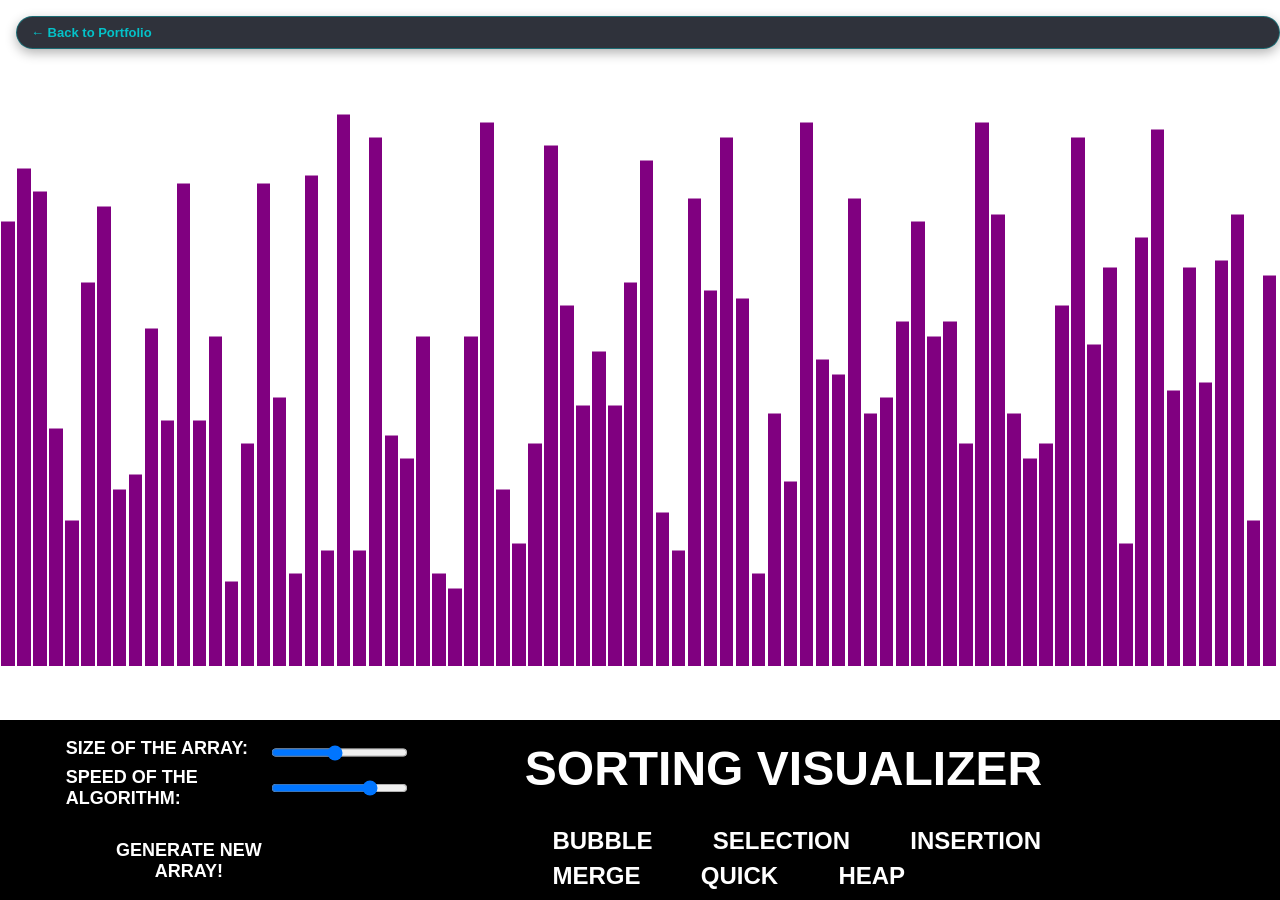
<file: projects/sorting/index.html>
<!DOCTYPE html>

<html lang="en">
<head>
    <meta charset="UTF-8">
    <meta name="viewport" content="width=device-width, initial-scale=1.0">
    <title>Sorting Visualizer | Karim Al-Shamy</title>

    <link rel="stylesheet" href="./css/style.css">

</head>
<body>
    <a href="../../index.html#gallery" style="position: fixed; top: 16px; left: 16px; z-index: 1000; color: #04c2c9; text-decoration: none; font-size: 13px; font-weight: 600; font-family: -apple-system, BlinkMacSystemFont, 'Segoe UI', Roboto, sans-serif; display: inline-flex; align-items: center; gap: 6px; padding: 8px 14px; border: 1px solid rgba(4, 194, 201, 0.4); border-radius: 20px; background: rgba(11, 15, 25, 0.85); backdrop-filter: blur(8px); text-transform: none; letter-spacing: normal; box-shadow: 0 4px 12px rgba(0,0,0,0.3);">&#8592; Back to Portfolio</a>

    <header>
        <nav>
            <div class="array-inputs">
                <p>Size of the array:</p>
                <input id="a_size" type="range" min=20 max=150 step=1 value=80>
                <p>Speed of the algorithm:</p>
                <input id="a_speed" type="range" min=1 max=5 step=1 value=4>
                <button id="a_generate">Generate New Array!</button>
            </div>

            <div class="header_right">
                <p class="nav-heading">Sorting visualizer</p>

                <div class="algos">
                    <button >Bubble</button>
                    <button >Selection</button>
                    <button >Insertion</button>
                    <button >Merge</button>
                    <button >Quick</button>
                    <button >Heap</button>
                </div>
            </div>

        </nav>
    </header>

    <section>
        <div id="array_container">
        </div>
    </section>

    <footer>

    </footer>

    <script src="./scripts/main.js"></script>   <!--This should be at the end of body and should be loaded before sorts.js-->
    <script src="./scripts/visualizations.js"></script>  <!--This should be loaded after main.js-->

    <script src="./scripts/Algrothims/bubble_sort.js"></script>
    <script src="./scripts/Algrothims/selection_sort.js"></script>
    <script src="./scripts/Algrothims/insertion_sort.js"></script>
    <script src="./scripts/Algrothims/merge_sort.js"></script>
    <script src="./scripts/Algrothims/quick_sort.js"></script>
    <script src="./scripts/Algrothims/heap_sort.js"></script>
</body>

</html>
</file>
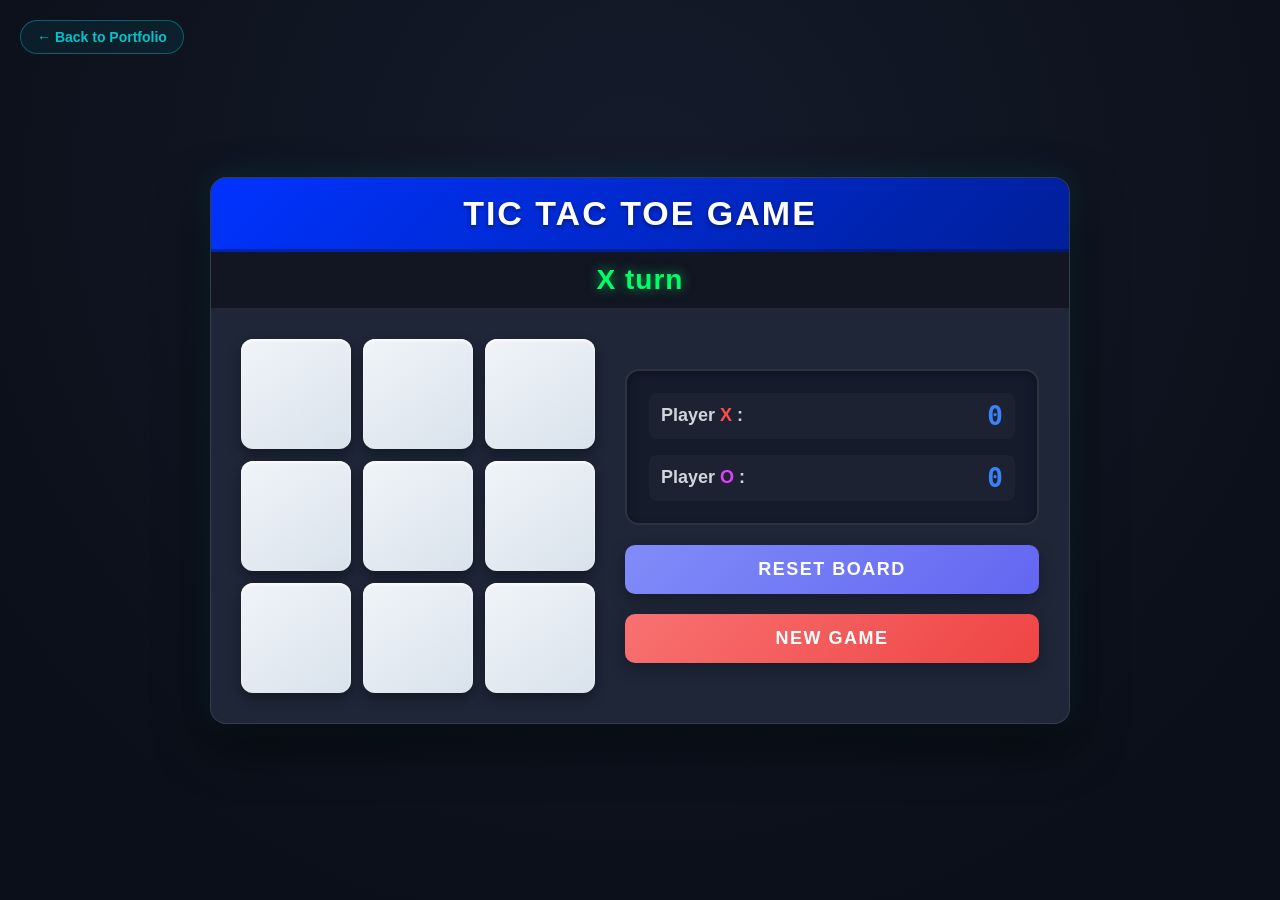
<file: projects/tictactoe/index.html>
<!DOCTYPE html>
<html lang="en">
<head>
  <meta charset="UTF-8">
  <meta name="viewport" content="width=device-width, initial-scale=1.0">
  <title>Tic Tac Toe GUI Game | Karim Al-Shamy</title>
  <style>
    * {
      box-sizing: border-box;
      margin: 0;
      padding: 0;
    }
    body {
      min-height: 100vh;
      background: radial-gradient(circle at 50% 20%, #151b2b, #0b0f19 80%);
      font-family: 'Segoe UI', Tahoma, Geneva, Verdana, sans-serif;
      color: #ffffff;
      display: flex;
      flex-direction: column;
      align-items: center;
      justify-content: center;
      padding: 20px;
      user-select: none;
    }

    .back-link {
      position: absolute;
      top: 20px;
      left: 20px;
      color: #04c2c9;
      text-decoration: none;
      font-size: 14px;
      font-weight: 600;
      display: inline-flex;
      align-items: center;
      gap: 6px;
      padding: 8px 16px;
      border: 1px solid rgba(4, 194, 201, 0.4);
      border-radius: 20px;
      background: rgba(4, 194, 201, 0.08);
      transition: all 0.25s ease;
      backdrop-filter: blur(8px);
      z-index: 100;
    }
    .back-link:hover {
      background: #04c2c9;
      color: #111;
      box-shadow: 0 4px 15px rgba(4, 194, 201, 0.4);
    }

    /* Main Window Frame */
    .game-window {
      background: #1e2638;
      border-radius: 16px;
      box-shadow: 0 20px 50px rgba(0, 0, 0, 0.6), 0 0 30px rgba(4, 194, 201, 0.15);
      border: 1px solid rgba(255, 255, 255, 0.1);
      width: 100%;
      max-width: 860px;
      overflow: hidden;
      display: flex;
      flex-direction: column;
    }

    /* Header Banner */
    .header-banner {
      background: linear-gradient(135deg, #0033ff, #001f99);
      padding: 16px 24px;
      text-align: center;
      border-bottom: 3px solid rgba(0, 0, 0, 0.3);
      position: relative;
    }
    .header-banner h1 {
      font-size: clamp(22px, 3.5vw, 34px);
      font-weight: 800;
      letter-spacing: 2px;
      text-transform: uppercase;
      color: #ffffff;
      text-shadow: 0 2px 4px rgba(0, 0, 0, 0.4);
    }

    /* Turn Indicator Banner */
    .turn-bar {
      background: #111622;
      padding: 12px 20px;
      display: flex;
      align-items: center;
      justify-content: center;
      border-bottom: 1px solid rgba(255, 255, 255, 0.08);
    }
    .turn-text {
      font-size: clamp(22px, 3vw, 28px);
      font-weight: 900;
      color: #00ff66;
      letter-spacing: 1px;
      text-shadow: 0 0 12px rgba(0, 255, 102, 0.6);
      transition: all 0.3s ease;
    }

    /* Main Layout */
    .content-wrap {
      display: flex;
      flex-direction: row;
      padding: 30px;
      gap: 30px;
      align-items: center;
      justify-content: center;
    }

    /* 3x3 Grid */
    .board-container {
      display: grid;
      grid-template-columns: repeat(3, 110px);
      grid-template-rows: repeat(3, 110px);
      gap: 12px;
    }

    .cell {
      background: linear-gradient(145deg, #f0f4f8, #d9e2ec);
      border: none;
      border-radius: 12px;
      font-size: 54px;
      font-weight: 900;
      cursor: pointer;
      display: flex;
      align-items: center;
      justify-content: center;
      box-shadow: inset 0 2px 3px rgba(255, 255, 255, 0.8),
                  0 6px 12px rgba(0, 0, 0, 0.35);
      transition: all 0.15s ease-out;
      outline: none;
    }
    .cell:hover:not(:disabled) {
      background: linear-gradient(145deg, #ffffff, #e2e8f0);
      transform: translateY(-2px);
      box-shadow: inset 0 2px 3px rgba(255, 255, 255, 0.9),
                  0 8px 16px rgba(4, 194, 201, 0.3);
    }
    .cell:active:not(:disabled) {
      transform: translateY(2px);
      box-shadow: inset 0 3px 6px rgba(0, 0, 0, 0.25);
    }

    .cell.x-mark {
      color: #ff2222;
      text-shadow: 0 2px 8px rgba(255, 34, 34, 0.4);
    }
    .cell.o-mark {
      color: #d800a6;
      text-shadow: 0 2px 8px rgba(216, 0, 166, 0.4);
    }

    /* Winning Highlights matching Swing game */
    .cell.win-orange {
      background: linear-gradient(145deg, #ffb347, #ff9800) !important;
      color: #ffffff !important;
      text-shadow: 0 2px 8px rgba(0, 0, 0, 0.5) !important;
      animation: pulseWin 0.8s infinite alternate ease-in-out;
    }
    .cell.win-pink {
      background: linear-gradient(145deg, #ff8da1, #e91e63) !important;
      color: #ffffff !important;
      text-shadow: 0 2px 8px rgba(0, 0, 0, 0.5) !important;
      animation: pulseWin 0.8s infinite alternate ease-in-out;
    }
    .cell.win-yellow {
      background: linear-gradient(145deg, #fff176, #fbc02d) !important;
      color: #111111 !important;
      text-shadow: none !important;
      animation: pulseWin 0.8s infinite alternate ease-in-out;
    }

    @keyframes pulseWin {
      0% { transform: scale(1); filter: brightness(1); }
      100% { transform: scale(1.05); filter: brightness(1.2); }
    }

    /* Side Control Panel */
    .controls-panel {
      flex: 1;
      min-width: 260px;
      display: flex;
      flex-direction: column;
      gap: 20px;
    }

    /* Scoreboard */
    .score-card {
      background: #151b2b;
      border: 2px solid rgba(255, 255, 255, 0.1);
      border-radius: 14px;
      padding: 22px;
      display: flex;
      flex-direction: column;
      gap: 16px;
      box-shadow: inset 0 2px 8px rgba(0, 0, 0, 0.4);
    }

    .score-row {
      display: flex;
      justify-content: space-between;
      align-items: center;
      padding: 8px 12px;
      border-radius: 8px;
      background: rgba(255, 255, 255, 0.03);
    }
    .player-label {
      font-size: 18px;
      font-weight: 700;
      color: #d1d5db;
    }
    .player-label .mark-x {
      color: #ff4d4d;
      font-weight: 900;
    }
    .player-label .mark-o {
      color: #e040fb;
      font-weight: 900;
    }
    .score-val {
      font-size: 26px;
      font-weight: 800;
      color: #3b82f6;
      font-family: monospace;
      min-width: 40px;
      text-align: right;
    }

    /* Buttons */
    .action-btn {
      width: 100%;
      padding: 14px;
      font-size: 18px;
      font-weight: 800;
      letter-spacing: 1.5px;
      text-transform: uppercase;
      border-radius: 10px;
      border: none;
      cursor: pointer;
      transition: all 0.2s ease;
      box-shadow: 0 6px 16px rgba(0, 0, 0, 0.3);
    }
    .action-btn:hover {
      transform: translateY(-2px);
      box-shadow: 0 8px 22px rgba(0, 0, 0, 0.45);
    }
    .action-btn:active {
      transform: translateY(1px);
    }

    .btn-reset {
      background: linear-gradient(135deg, #818cf8, #6366f1);
      color: #ffffff;
    }
    .btn-reset:hover {
      background: linear-gradient(135deg, #939bf9, #4f46e5);
    }

    .btn-newgame {
      background: linear-gradient(135deg, #f87171, #ef4444);
      color: #ffffff;
    }
    .btn-newgame:hover {
      background: linear-gradient(135deg, #fca5a5, #dc2626);
    }

    /* Modal / Alert dialog */
    .dialog-overlay {
      position: fixed;
      top: 0;
      left: 0;
      width: 100vw;
      height: 100vh;
      background: rgba(0, 0, 0, 0.7);
      display: flex;
      justify-content: center;
      align-items: center;
      z-index: 1000;
      opacity: 0;
      pointer-events: none;
      transition: opacity 0.25s ease;
      backdrop-filter: blur(4px);
    }
    .dialog-overlay.active {
      opacity: 1;
      pointer-events: auto;
    }
    .dialog-box {
      background: #1e2638;
      border: 1px solid rgba(255, 255, 255, 0.15);
      border-radius: 16px;
      padding: 30px 40px;
      text-align: center;
      max-width: 400px;
      box-shadow: 0 25px 60px rgba(0, 0, 0, 0.8), 0 0 30px rgba(4, 194, 201, 0.3);
      transform: scale(0.9);
      transition: transform 0.25s ease;
    }
    .dialog-overlay.active .dialog-box {
      transform: scale(1);
    }
    .dialog-title {
      font-size: 24px;
      font-weight: 800;
      margin-bottom: 12px;
      color: #04c2c9;
    }
    .dialog-message {
      font-size: 18px;
      color: #e5e7eb;
      margin-bottom: 24px;
    }
    .dialog-btn {
      background: #04c2c9;
      color: #0f172a;
      border: none;
      padding: 10px 28px;
      border-radius: 20px;
      font-size: 16px;
      font-weight: 700;
      cursor: pointer;
      transition: all 0.2s ease;
    }
    .dialog-btn:hover {
      background: #00e5ee;
      box-shadow: 0 4px 15px rgba(4, 194, 201, 0.5);
    }

    /* Mobile Responsive */
    @media (max-width: 680px) {
      .content-wrap {
        flex-direction: column;
        padding: 20px;
        gap: 24px;
      }
      .board-container {
        grid-template-columns: repeat(3, 85px);
        grid-template-rows: repeat(3, 85px);
        gap: 8px;
      }
      .cell {
        font-size: 42px;
      }
      .controls-panel {
        width: 100%;
      }
    }
  </style>
</head>
<body>

  <a href="../../index.html#gallery" class="back-link">&#8592; Back to Portfolio</a>

  <div class="game-window">
    <div class="header-banner">
      <h1>TIC TAC TOE GAME</h1>
    </div>

    <div class="turn-bar">
      <span class="turn-text" id="turn-display">X turn</span>
    </div>

    <div class="content-wrap">
      <!-- 3x3 Button Grid -->
      <div class="board-container" id="board">
        <button class="cell" data-index="0" id="btn1" aria-label="Square 1"></button>
        <button class="cell" data-index="1" id="btn2" aria-label="Square 2"></button>
        <button class="cell" data-index="2" id="btn3" aria-label="Square 3"></button>
        <button class="cell" data-index="3" id="btn4" aria-label="Square 4"></button>
        <button class="cell" data-index="4" id="btn5" aria-label="Square 5"></button>
        <button class="cell" data-index="5" id="btn6" aria-label="Square 6"></button>
        <button class="cell" data-index="6" id="btn7" aria-label="Square 7"></button>
        <button class="cell" data-index="7" id="btn8" aria-label="Square 8"></button>
        <button class="cell" data-index="8" id="btn9" aria-label="Square 9"></button>
      </div>

      <!-- Controls & Scoreboard -->
      <div class="controls-panel">
        <div class="score-card">
          <div class="score-row">
            <span class="player-label">Player <span class="mark-x">X</span> :</span>
            <span class="score-val" id="player-x-score">0</span>
          </div>
          <div class="score-row">
            <span class="player-label">Player <span class="mark-o">O</span> :</span>
            <span class="score-val" id="player-o-score">0</span>
          </div>
        </div>

        <button class="action-btn btn-reset" id="reset-btn">Reset Board</button>
        <button class="action-btn btn-newgame" id="newgame-btn">New Game</button>
      </div>
    </div>
  </div>

  <!-- Win/Draw Modal Dialog -->
  <div class="dialog-overlay" id="dialog-overlay">
    <div class="dialog-box">
      <div class="dialog-title" id="dialog-title">Game Over</div>
      <div class="dialog-message" id="dialog-msg">Player X wins!</div>
      <button class="dialog-btn" id="dialog-ok">Play Again</button>
    </div>
  </div>

  <script>
    // Game State
    let currentPlayer = 'X';
    let boardState = ['', '', '', '', '', '', '', '', ''];
    let xWins = 0;
    let oWins = 0;
    let gameOver = false;

    // DOM Elements
    const cells = document.querySelectorAll('.cell');
    const turnDisplay = document.getElementById('turn-display');
    const playerXScoreEl = document.getElementById('player-x-score');
    const playerOScoreEl = document.getElementById('player-o-score');
    const resetBtn = document.getElementById('reset-btn');
    const newGameBtn = document.getElementById('newgame-btn');
    const dialogOverlay = document.getElementById('dialog-overlay');
    const dialogTitle = document.getElementById('dialog-title');
    const dialogMsg = document.getElementById('dialog-msg');
    const dialogOkBtn = document.getElementById('dialog-ok');

    // Winning Combinations and their corresponding Swing highlight colors
    const WINNING_COMBINATIONS = [
      { combo: [0, 1, 2], color: 'win-orange' }, // Row 1
      { combo: [3, 4, 5], color: 'win-pink' },   // Row 2
      { combo: [6, 7, 8], color: 'win-yellow' }, // Row 3
      { combo: [0, 3, 6], color: 'win-orange' }, // Col 1
      { combo: [1, 4, 7], color: 'win-pink' },   // Col 2
      { combo: [2, 5, 8], color: 'win-yellow' }, // Col 3
      { combo: [0, 4, 8], color: 'win-orange' }, // Diag 1
      { combo: [2, 4, 6], color: 'win-pink' }    // Diag 2
    ];

    function updateTurnDisplay() {
      if (gameOver) return;
      turnDisplay.textContent = currentPlayer + ' turn';
      turnDisplay.style.color = currentPlayer === 'X' ? '#00ff66' : '#38bdf8';
      turnDisplay.style.textShadow = currentPlayer === 'X' 
        ? '0 0 12px rgba(0, 255, 102, 0.6)' 
        : '0 0 12px rgba(56, 189, 248, 0.6)';
    }

    function checkWin() {
      for (const { combo, color } of WINNING_COMBINATIONS) {
        const [a, b, c] = combo;
        if (
          boardState[a] &&
          boardState[a] === boardState[b] &&
          boardState[a] === boardState[c]
        ) {
          return { winner: boardState[a], combo, color };
        }
      }
      if (boardState.every(cell => cell !== '')) {
        return { draw: true };
      }
      return null;
    }

    function handleCellClick(e) {
      const cell = e.target;
      const index = parseInt(cell.getAttribute('data-index'));

      if (boardState[index] !== '' || gameOver) return;

      boardState[index] = currentPlayer;
      cell.textContent = currentPlayer;
      cell.classList.add(currentPlayer === 'X' ? 'x-mark' : 'o-mark');
      cell.disabled = true;

      const result = checkWin();

      if (result) {
        gameOver = true;
        if (result.winner) {
          // Highlight winning cells
          result.combo.forEach(idx => {
            cells[idx].classList.add(result.color);
          });

          if (result.winner === 'X') {
            xWins++;
            playerXScoreEl.textContent = xWins;
          } else {
            oWins++;
            playerOScoreEl.textContent = oWins;
          }

          turnDisplay.textContent = 'Player ' + result.winner + ' Wins!';
          turnDisplay.style.color = '#ffbb00';

          setTimeout(() => {
            showDialog('Tic Tac Toe', 'Player ' + result.winner + ' wins!');
          }, 400);
        } else if (result.draw) {
          turnDisplay.textContent = "It's a Draw!";
          turnDisplay.style.color = '#94a3b8';
          setTimeout(() => {
            showDialog('Tic Tac Toe', "It's a Draw!");
          }, 400);
        }
      } else {
        currentPlayer = currentPlayer === 'X' ? 'O' : 'X';
        updateTurnDisplay();
      }
    }

    function showDialog(title, msg) {
      dialogTitle.textContent = title;
      dialogMsg.textContent = msg;
      dialogOverlay.classList.add('active');
    }

    // Reset Board: clears the board grid for a new round while preserving players' scores
    function resetBoard() {
      boardState = ['', '', '', '', '', '', '', '', ''];
      gameOver = false;
      currentPlayer = 'X';
      cells.forEach(cell => {
        cell.textContent = '';
        cell.className = 'cell';
        cell.disabled = false;
      });
      dialogOverlay.classList.remove('active');
      updateTurnDisplay();
    }

    // New Game: starts a brand new game, resetting the board and resetting both scores to 0
    function newGame() {
      resetBoard();
      xWins = 0;
      oWins = 0;
      playerXScoreEl.textContent = '0';
      playerOScoreEl.textContent = '0';
    }

    cells.forEach(cell => cell.addEventListener('click', handleCellClick));
    resetBtn.addEventListener('click', resetBoard);
    newGameBtn.addEventListener('click', newGame);
    dialogOkBtn.addEventListener('click', resetBoard);

    // Initial setup
    updateTurnDisplay();
  </script>
</body>
</html>
</file>
<file: projects/sorting/css/style.css>
* {
  right: 0%;
  left: 0%;
  border: 0%;
  margin: 0px;
  padding: 0px;
  font-family: "Helvetica Neue", Helvetica, Arial, sans-serif;
  font-size: large;
  font-weight: bold;
  text-transform: uppercase;
}

nav {
  position: fixed;
  bottom: 0%;
  background-color: #000000;
  color: white;
  display: -ms-grid;
  display: grid;
  -ms-grid-columns: 30% 60%;
  grid-template-columns: 30% 60%;
  -webkit-column-gap: 10%;
  column-gap: 10%;
  padding: 0% 5%;
  z-index: 1;
}

nav .array-inputs {
  display: -ms-grid;
  display: grid;
  -ms-grid-columns: 60% 40%;
  grid-template-columns: 60% 40%;
  place-content: center;
  padding: 5% 0.5%;
}

nav .array-inputs #a_size {
  padding: 5% 0%;
}

nav .array-inputs #a_speed {
  padding: 5% 0%;
}

nav .array-inputs #a_generate {
  background-color: transparent;
  border: none;
  outline: none;
  color: rgb(255, 255, 255);
  padding: 15% 0% 0% 0%;
  padding-left: 20%;
  padding-bottom: 0%;
}

nav .array-inputs #a_generate:hover {
  cursor: pointer;
  color: rgb(255, 0, 0);
}

nav .header_right {
  display: -webkit-box;
  display: -ms-flexbox;
  display: flex;
  -webkit-box-orient: vertical;
  -webkit-box-direction: normal;
  -ms-flex-direction: column;
  flex-direction: column;
}

nav .header_right .nav-heading {
  display: inline-block;
  font-size: xxx-large;
  padding: 3% 0%;
}

nav .header_right .algos {
  display: -ms-grid;
  grid-template-columns: repeat(6, 16.66667%);
  place-content: center;
  padding: 1% 0%;
}

nav .header_right .algos button {
  background-color: transparent;
  border: transparent;
  color: white;
  outline: none;
  padding: 0.5% 4%;
  font-size: x-large;
}

nav .header_right .algos button:hover {
  background-color: rgb(125, 0, 125);
  cursor: pointer;
}

nav .header_right .algos .butt_locked {
  background-color: transparent;
  cursor: pointer;
}

nav .header_right .algos .butt_locked:hover {
  background-color: transparent;
  cursor: pointer;
}

nav .header_right .algos .butt_selected {
  background-color: white;
  color: green;
}

nav .header_right .algos .butt_selected:hover {
  background-color: white;
  cursor: pointer;
}

nav .header_right .algos .butt_unselected:hover {
  background-color: rgb(125, 0, 125);
  cursor: pointer;
}

section {
  display: -ms-grid;
  display: grid;
  -ms-grid-columns: 20% 60% 20%;
  grid-template-columns: 20% 60% 20%;
}

section #array_container {
  position: fixed;
  display: flex;
  width: 100%;
  height: 85%;
  z-index: -1;
  transform: rotate(180deg);
  transform-origin: 50% 43.5%;
}

.hide {
  display: none;
}

/*
@media (max-width: 480px)//Mobiles
{
    
}

@media (min-width: 481px) and (max-width: 1250px)//Tablets
{

}

@media (min-width: 1251px)//Laptops and up
{

}
*/
/*# sourceMappingURL=style.css.map */
</file>
